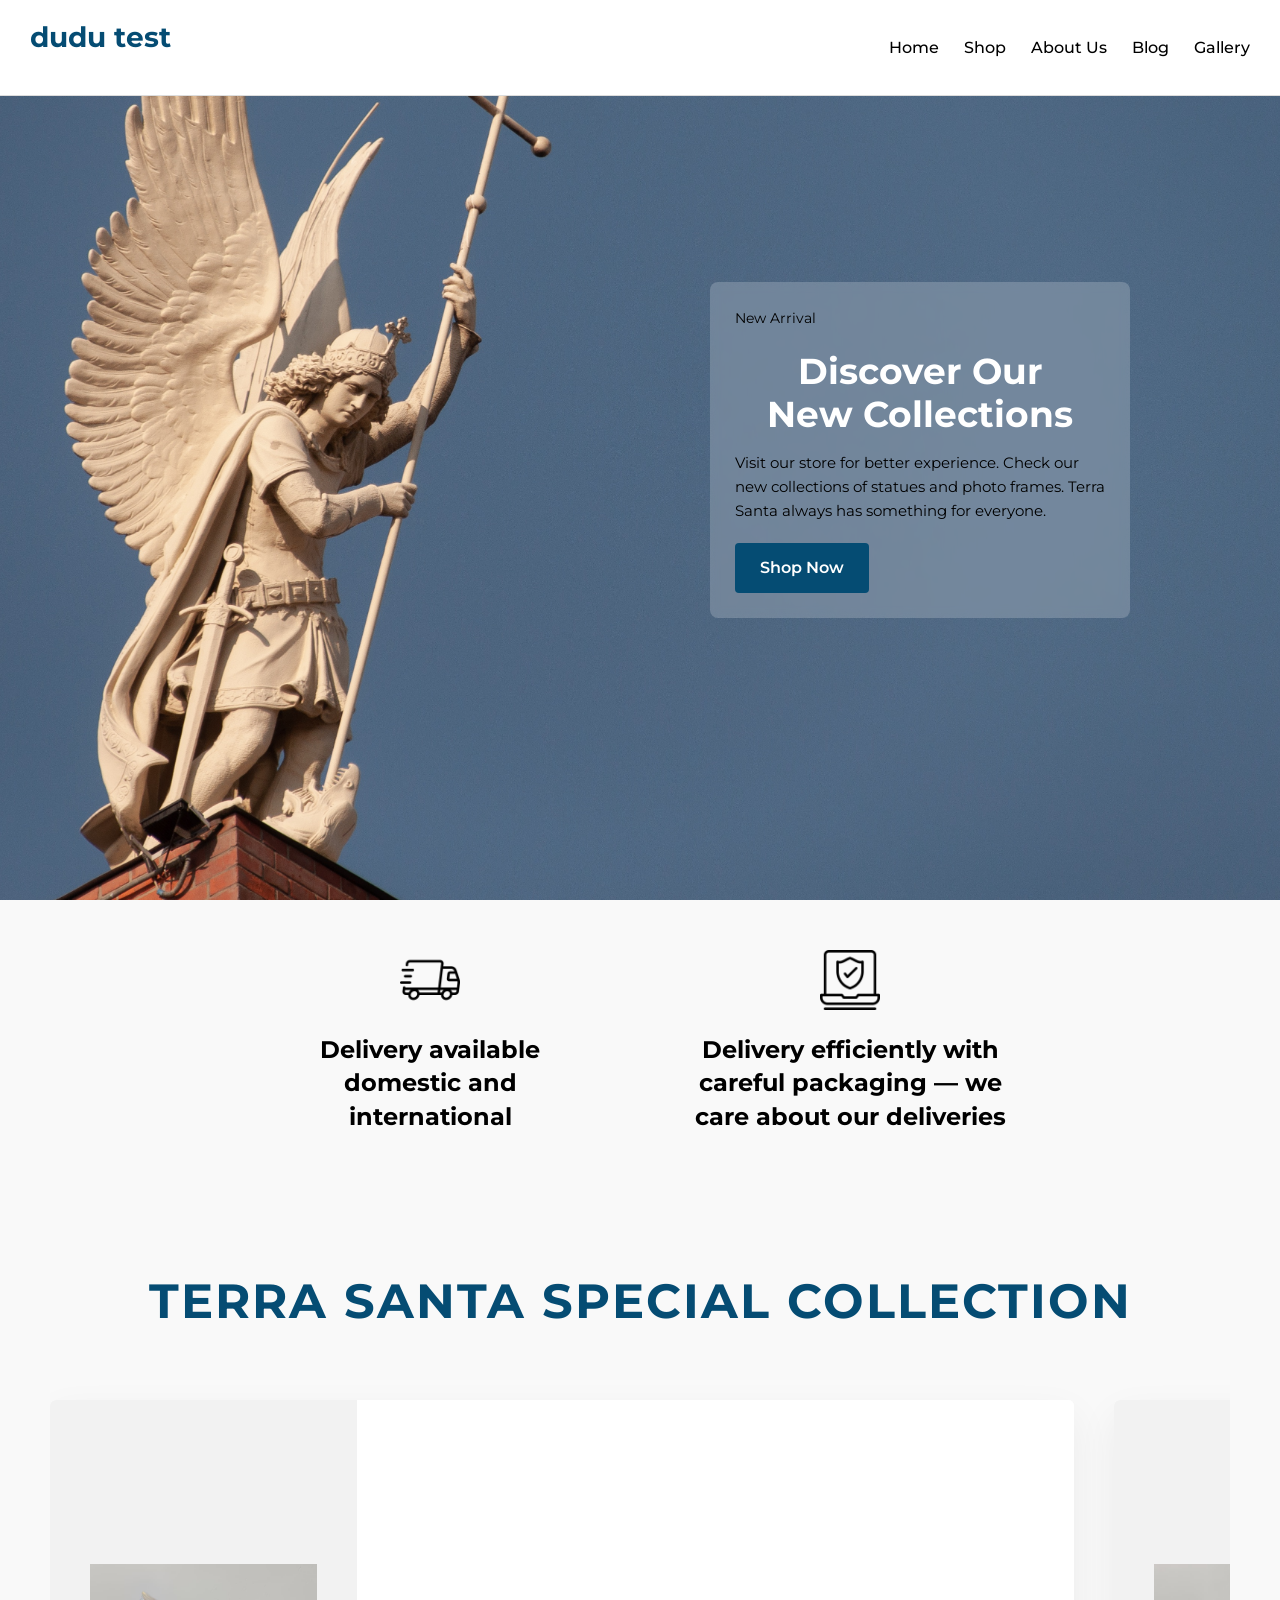
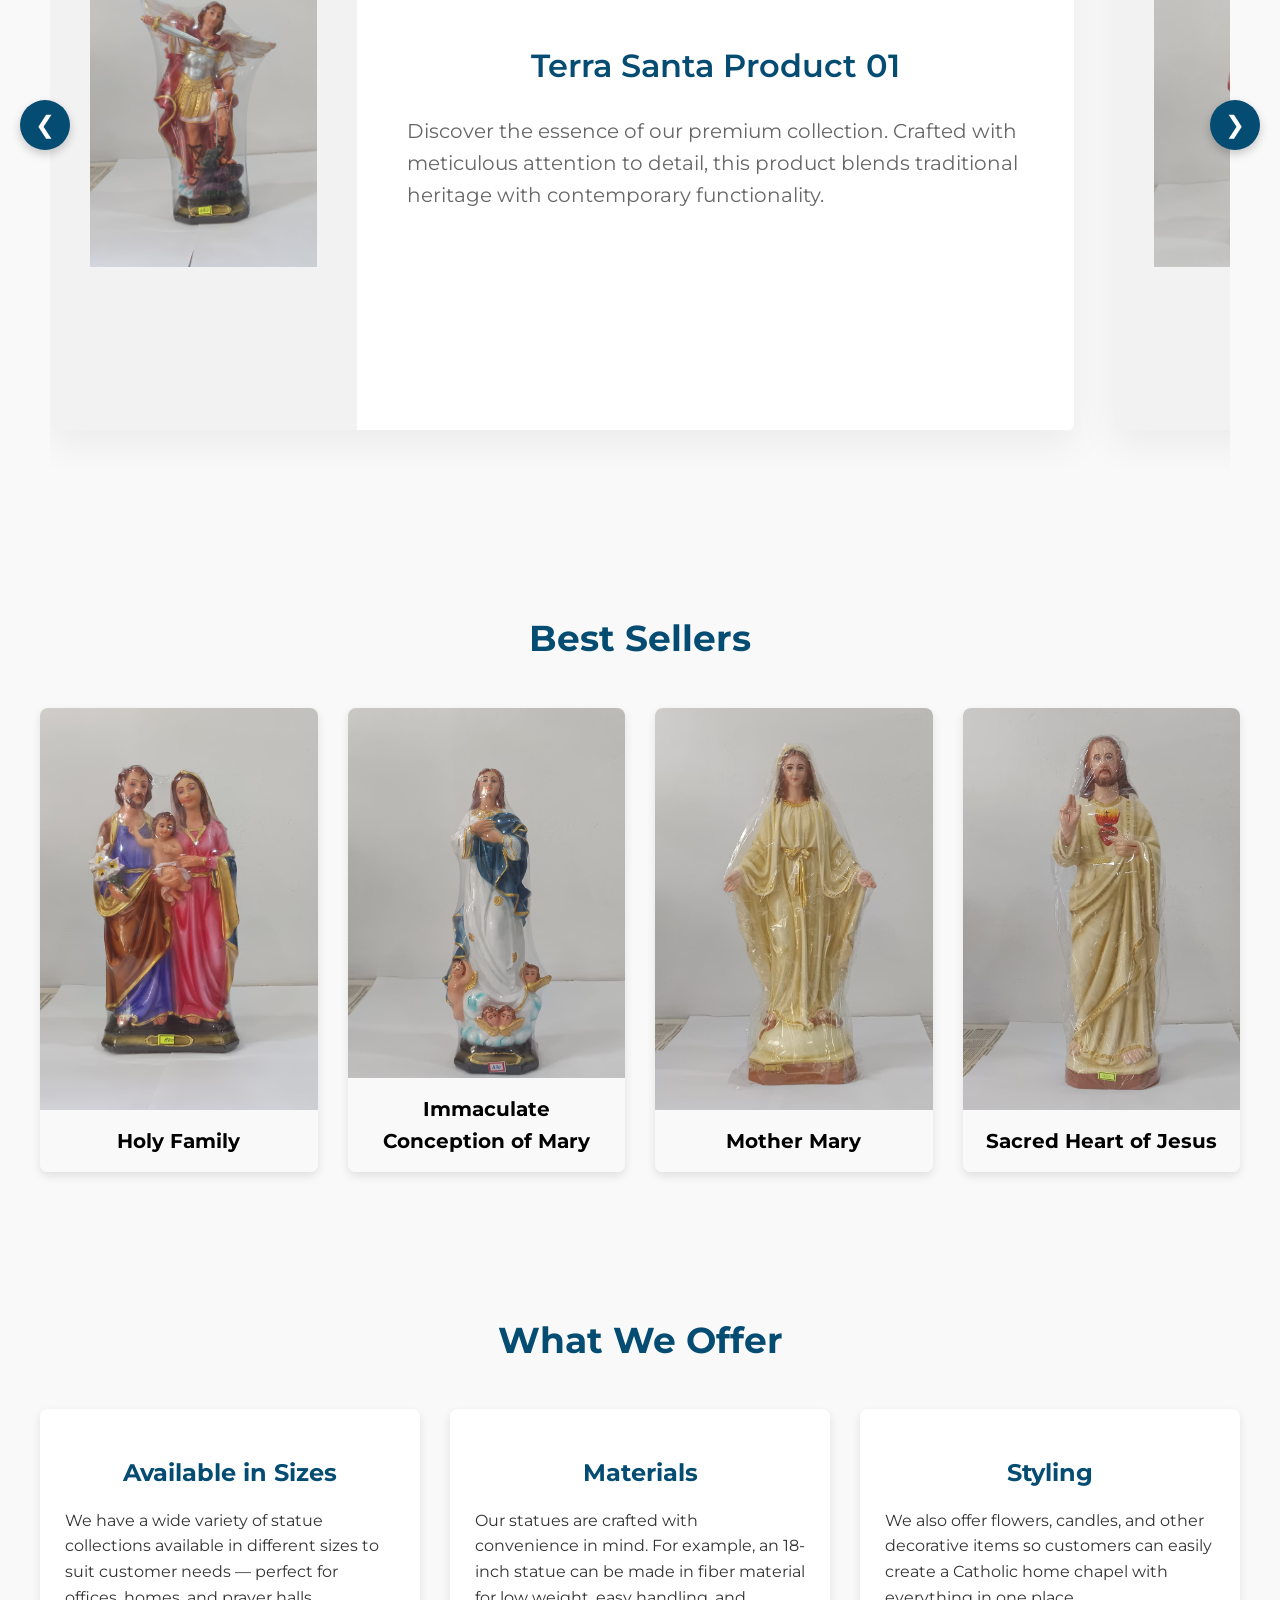
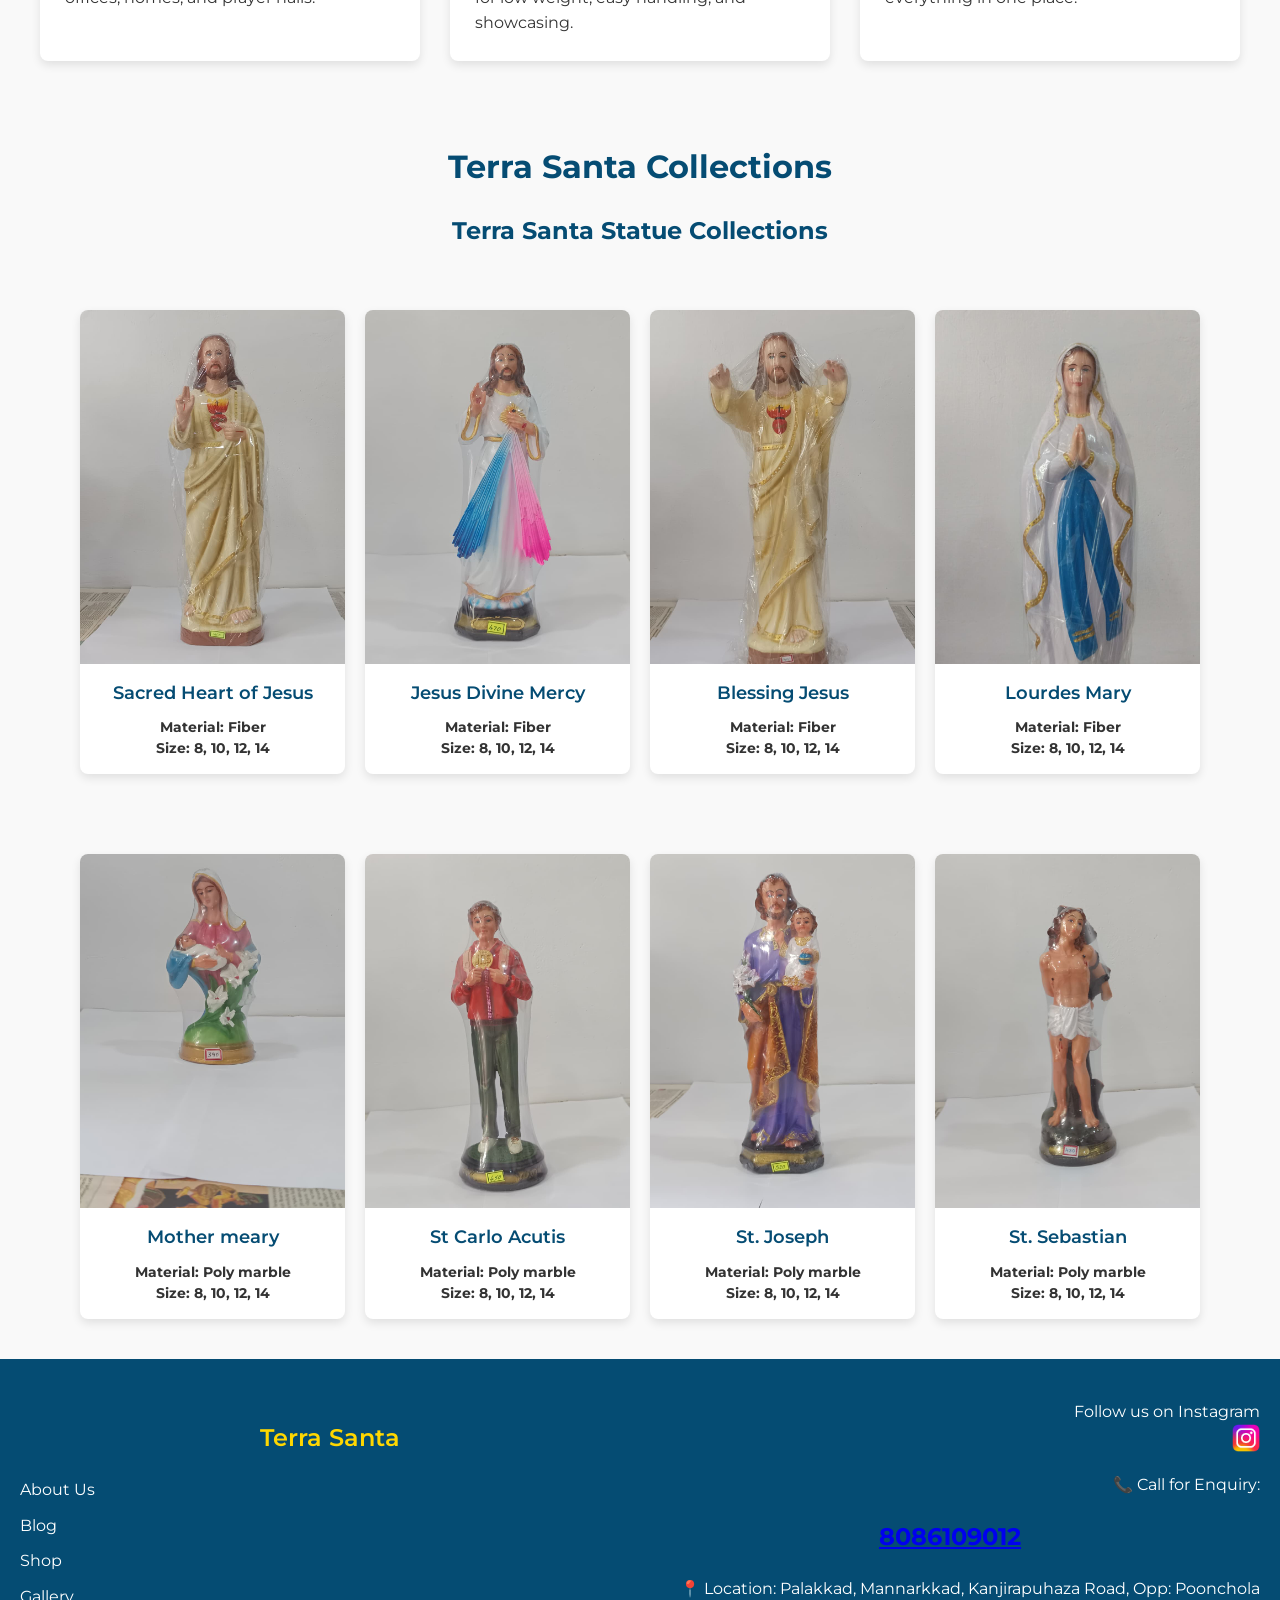
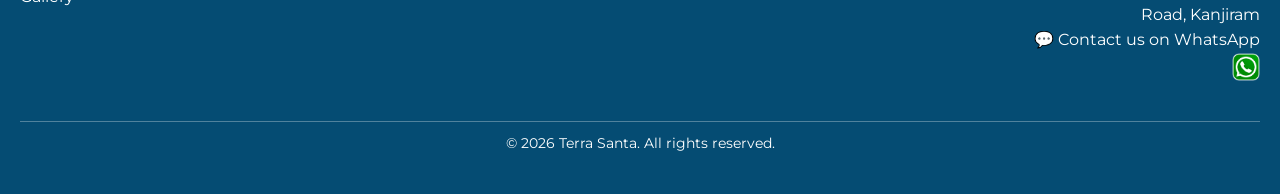
<file: index.html>
<!DOCTYPE html>
<html lang="en">
<head>
  <meta charset="UTF-8">
  <meta name="viewport" content="width=device-width, initial-scale=1.0">
  
  <title>terra Santa</title>
  <link rel="stylesheet" href="style.css">
  <!-- Google Fonts -->
  <link href="https://fonts.googleapis.com/css2?family=Montserrat:wght@400;600&display=swap" rel="stylesheet">
</head>
<body>
  <header>
    <div class="logo">dudu test</div>
    <nav>
      <ul class="nav-links">
        <li><a href="index.html">Home</a></li>
         <li><a href="shop.html">Shop</a></li>
        <li><a href="about.html">About Us</a></li>
        <li><a href="blog.html">Blog</a></li>
        <li><a href="gallery.html">Gallery</a></li>
        
      
      </ul>
    </nav>

    <div class="menu-toggle">&#9776;</div>


  </header>

    <!-- Hero Section -->
  <section class="hero">
    <div class="hero-content">
      <p class="new-arrival">New Arrival</p>
      <h1>Discover Our<br>New Collections</h1>
      <p class="hero-text">
        Visit our store for better experience. Check our new collections of statues and photo frames. Terra Santa always has something for everyone.
      </p>
      <a href="shop.html" class="hero-btn">Shop Now</a>
    </div>
  </section>

  <!-- Delivery & Care Section -->
<section class="delivery-care">
  <div class="info-box">
    <img src="images/express-delivery.png" alt="Fast Delivery" class="info-icon">
    <p class="info-text">Delivery available domestic and international</p>
  </div>

  <div class="info-box">
    <img src="images/secure-laptop.png" alt="Shield Care" class="info-icon">
    <p class="info-text">Delivery efficiently with careful packaging — we care about our deliveries</p>
  </div>
</section>

 



    <section class="collection-section">
        <!-- Main Section Heading -->
        <h1 class="section-title">Terra Santa Special Collection</h1>

        <!-- Slider Wrapper (Holds track and buttons together) -->
        <div class="slider-wrapper">
            
            <!-- Slide Buttons -->
            <button class="slide-btn prev-btn" id="prevBtn" aria-label="Previous Slide">&#10094;</button>
            <button class="slide-btn next-btn" id="nextBtn" aria-label="Next Slide">&#10095;</button>

            <!-- Horizontal Scroll Container -->
            <div class="horizontal-scroll-container" id="scrollContainer">

                <!-- Card 1 -->
                <div class="product-card">
                    <div class="card-left">
                        <img src="images/Mehiel.jfif" alt="Terra Santa Product" class="product-image">
                    </div>
                    <div class="card-right">
                        <h2 class="product-title">Terra Santa Product 01</h2>
                        <p class="product-description">
                            Discover the essence of our premium collection. Crafted with meticulous attention to detail, this product blends traditional heritage with contemporary functionality.
                        </p>
                    </div>
                </div>

                <!-- Card 2 -->
                <div class="product-card">
                    <div class="card-left">
                        <img src="images/Saint Carlo Acutis.jfif" alt="Terra Santa Product" class="product-image">
                    </div>
                    <div class="card-right">
                        <h2 class="product-title">Terra Santa Product 02</h2>
                        <p class="product-description">
                            An exclusive addition to our premium line. This piece embodies elegance, utilizing authentic sustainably-sourced materials engineered to elevate your daily routine.
                        </p>
                    </div>
                </div>

                <!-- Card 3 -->
                <div class="product-card">
                    <div class="card-left">
                        <img src="images/blessing jesus gold.jfif" alt="Terra Santa Product" class="product-image">
                    </div>
                    <div class="card-right">
                        <h2 class="product-title">Terra Santa Product 03</h2>
                        <p class="product-description">
                            Experience unmatched comfort and pristine artistry. Each item undergoes strict quality control to guarantee enduring luxury tailored for true collectors.
                        </p>
                    </div>
                </div>

                <!-- Card 4 -->
                <div class="product-card">
                    <div class="card-left">
                        <img src="images/loard meary with jesus.jfif" alt="Terra Santa Product" class="product-image">
                    </div>
                    <div class="card-right">
                        <h2 class="product-title">Terra Santa Product 04</h2>
                        <p class="product-description">
                            The pinnacle of the Terra Santa series. A timeless blend of performance and sophistication, built perfectly to become a staple signature element in your space.
                        </p>
                    </div>
                </div>

            </div>
        </div>
    </section>

    <section class="best-sellers">
  <h2 class="section-heading">Best Sellers</h2>
  <div class="card-container">
    <!-- Card 1 -->
    <div class="card">
      <img src="images/holy family full.jfif" alt="Product 1">
      <p class="product-name">Holy Family</p>
    </div>

    <!-- Card 2 -->
    <div class="card">
      <img src="images/praying meary.jfif" alt="Product 2">
      <p class="product-name">Immaculate Conception of Mary</p>
    </div>

    <!-- Card 3 -->
    <div class="card">
      <img src="images/st meary01.jfif" alt="Product 3">
      <p class="product-name">Mother Mary</p>
    </div>

    <!-- Card 4 -->
    <div class="card">
      <img src="images/jesuse gold.jfif" alt="Product 4">
      <p class="product-name">Sacred Heart of Jesus</p>
    </div>
  </div>
</section>


<!-- What We Offer Section -->
<section class="offers">
  <h2 class="section-heading">What We Offer</h2>
  <div class="offers-container">
    <!-- Card 1 -->
    <div class="offer-card">
      <h3>Available in Sizes</h3>
      <p>We have a wide variety of statue collections available in different sizes to suit customer needs — perfect for offices, homes, and prayer halls.</p>
    </div>

    <!-- Card 2 -->
    <div class="offer-card">
      <h3>Materials</h3>
      <p>Our statues are crafted with convenience in mind. For example, an 18-inch statue can be made in fiber material for low weight, easy handling, and showcasing.</p>
    </div>

    <!-- Card 3 -->
    <div class="offer-card">
      <h3>Styling</h3>
      <p>We also offer flowers, candles, and other decorative items so customers can easily create a Catholic home chapel with everything in one place.</p>
    </div>
  </div>
</section>

<h1>Terra Santa Collections</h1>

  <!-- Statue Collection -->
  <h2>Terra Santa Statue Collections</h2>
   <div class="container">
    <!-- 4 product cards -->
    <div class="card">
      <img src="images/jesuse gold.jfif" alt="Statue 1">
      <div class="card-body">
        <h4>Sacred Heart of Jesus</h4>
        <p class="details">Material: Fiber<br>Size: 8, 10, 12, 14</p>
      </div>
    </div>
    <div class="card">
      <img src="images/blessing jesus color.jfif" alt="Statue 2">
      <div class="card-body">
        <h4>Jesus Divine Mercy </h4>
        <p class="details">Material: Fiber<br>Size: 8, 10, 12, 14</p>
      </div>
    </div>
    <div class="card">
      <img src="images/blessing jesus gold.jfif" alt="Statue 3">
      <div class="card-body">
        <h4>Blessing Jesus</h4>
        <p class="details">Material: Fiber<br>Size: 8, 10, 12, 14</p>
      </div>
    </div>
    <div class="card">
      <img src="images/st meary.jfif" alt="Statue 4">
      <div class="card-body">
        <h4>Lourdes Mary</h4>
        <p class="details">Material: Fiber<br>Size: 8, 10, 12, 14</p>
      </div>
    </div>
  </div>
  <div class="container">
    <!-- 4 product cards -->
    <div class="card">
      <img src="images/mother meary01.jfif" alt="Statue 1">
      <div class="card-body">
        <h4>Mother meary</h4>
        <p class="details">Material: Poly marble<br>Size: 8, 10, 12, 14</p>
      </div>
    </div>
    <div class="card">
      <img src="images/Saint Carlo Acutis.jfif" alt="Statue 2">
      <div class="card-body">
        <h4>St Carlo Acutis</h4>
        <p class="details">Material: Poly marble<br>Size: 8, 10, 12, 14</p>
      </div>
    </div>
    <div class="card">
      <img src="images/st joshep with jesuse.jfif" alt="Statue 3">
      <div class="card-body">
        <h4>St. Joseph</h4>
        <p class="details">Material: Poly marble<br>Size: 8, 10, 12, 14</p>
      </div>
    </div>
    <div class="card">
      <img src="images/st Sebastian.jfif" alt="Statue 4">
      <div class="card-body">
        <h4>St. Sebastian</h4>
        <p class="details">Material: Poly marble<br>Size: 8, 10, 12, 14</p>
      </div>
    </div>
  </div>

  <!-- Footer Section -->
 <!-- Footer Section -->
<footer class="footer">
  <div class="footer-left">
    <h2 class="logo">Terra Santa</h2>
    <ul class="footer-links">
      <li><a href="about.html">About Us</a></li>
      <li><a href="blog.html">Blog</a></li>
      <li><a href="shop.html">Shop</a></li>
      <li><a href="gallery.html">Gallery</a></li>
    </ul>
  </div>

  <div class="footer-right">
    <div class="social">
      <p>Follow us on Instagram</p>
      <a href="https://www.instagram.com/terra_santa_kanjiram?igsh=cGtvNDdnOWw2bW5s" target="_blank">
        <img src="images/instagram.png" alt="Instagram" class="social-icon">
      </a>
    </div>
    <div class="contact">
      <p>📞 Call for Enquiry: <a href="tel:8086109012"><H2>8086109012</H2></a></p>
      <p>📍 Location: Palakkad, Mannarkkad, Kanjirapuhaza Road, Opp: Poonchola Road, Kanjiram</p>
      <p>💬 Contact us on WhatsApp</p>
      <a href="https://wa.me/8086109012" target="_blank">
        <img src="images/wathsapp icon.png" alt="WhatsApp" class="social-icon">
      </a>
    </div>
  </div>

  <div class="footer-bottom">
    <p>© 2026 Terra Santa. All rights reserved.</p>
  </div>
</footer>

  <script>
    const menuToggle = document.querySelector('.menu-toggle');
    const navLinks = document.querySelector('.nav-links');
    menuToggle.addEventListener('click', () => {
      navLinks.classList.toggle('active');
    });

    const container = document.getElementById('scrollContainer');
        const prevBtn = document.getElementById('prevBtn');
        const nextBtn = document.getElementById('nextBtn');

        // Scroll amount equal to one card width plus the gap (1440px + 40px)
        const scrollAmount = 1480; 

        nextBtn.addEventListener('click', () => {
            container.scrollBy({ left: scrollAmount, behavior: 'smooth' });
        });

        prevBtn.addEventListener('click', () => {
            container.scrollBy({ left: -scrollAmount, behavior: 'smooth' });
        });
  </script>
</body>
</html>
</file>
<file: style.css>
/* Reset */
* {
  margin: 0;
  padding: 0;
  box-sizing: border-box;
}

body {
  font-family: 'Montserrat', sans-serif;
  padding-top: 80px; /* Prevents content hiding under fixed header */
}

/* Header */
header {
  position: fixed;     /* Keeps menu fixed at top */
  top: 0;
  left: 0;
  width: 100%;
  display: flex;
  justify-content: space-between;
  align-items: center;
  padding: 15px 30px;
  background-color: #fff;
  border-bottom: 1px solid #ddd;
  z-index: 1000;       /* Ensures it stays above other elements */
}

/* Logo */
.logo {
  font-family: 'Montserrat', sans-serif;
  font-size: 1.8rem;
  font-weight: 600;
  color: #054C73;
}

/* Navigation Menu */
.nav-links {
  list-style: none;
  display: flex;
  gap: 25px;
}

.nav-links li a {
  font-family: 'Montserrat', sans-serif;
  font-size: 1rem;     /* Smaller than logo */
  font-weight: 500;
  text-decoration: none;
  color: #000;         /* Black menu text */
  transition: all 0.3s ease;
}

.nav-links li a:hover {
  color: #054C73;
}

/* Hamburger Menu */
.menu-toggle {
  display: none;
  font-size: 1.8rem;
  cursor: pointer;
  color: #054C73;
}

/* Responsive Design */
@media (max-width: 768px) {
  .nav-links {
    position: absolute;
    top: 70px;
    right: 0;
    background-color: #fff;
    flex-direction: column;
    width: 100%;
    max-height: 0;
    overflow: hidden;
    transition: max-height 0.3s ease;
    border-top: 1px solid #ddd;
  }

  .nav-links.active {
    max-height: 400px; /* Expand menu */
    padding: 20px 0;
  }

  .nav-links li {
    margin: 10px 0;
    text-align: center;
  }

  /* Menu items as buttons */
  .nav-links li a {
    display: inline-block;
    width: 80%;
    margin: 5px auto;
    padding: 10px;
    background-color: #054C73;
    color: #fff;
    border-radius: 6px;
    transition: background-color 0.3s ease;
  }

  .nav-links li a:hover {
    background-color: #03608f;
    color: #fff;
  }

  .menu-toggle {
    display: block;
  }
}



/* Gallery Grid */
.gallery {
  display: grid;
  grid-template-columns: repeat(auto-fit, minmax(200px, 1fr));
  gap: 15px;
  padding: 30px;
}

.gallery img {
  width: 100%;
  height: auto;
  border-radius: 8px;
  object-fit: cover;
  transition: transform 0.3s ease;
}

.gallery img:hover {
  transform: scale(1.05);
}


/* About Page Styling */
.about-container {
  padding: 50px;
  font-family: 'Montserrat', sans-serif;
  min-height: 100vh; /* ensures gradient covers full viewport height */
 
}

/* Headings */
.about-container h1,
.about-container h2,
.about-container h3,
.about-container h4 {
  font-family: 'Montserrat', sans-serif;
  font-size: 34px;
  color: #054C73;
  text-align: center;
  margin-bottom: 10px;
}


/* Paragraphs */
.about-container p {
  font-family: 'Montserrat', sans-serif;
  font-size: 18px;
  color: #000;
  text-align: justify;
  margin-bottom: 15px;
}

/* Add spacing between p and next heading */
.about-container p + h1,
.about-container p + h2,
.about-container p + h3 {
  margin-top: 80px;
}

/* Divider after headings and paragraphs */
.divider {
  border-bottom: 2px solid #000;
  margin: 20px auto;
  width: 80%;
}

/* Dot list styling */
.dot-list {
  list-style-type: disc;
  padding-left: 40px;
  font-family: 'Montserrat', sans-serif;
}

.dot-list li {
  font-size: 18px;
  color: #000;
  margin-bottom: 8px;
}

/* Responsive adjustments */
@media (max-width: 768px) {
  .about-container h1,
  .about-container h2,
  .about-container h3,
  .about-container h4 {
    font-size: 24px;
  }

  .about-container p,
  .dot-list li {
    font-size: 16px;
  }
}

@media (max-width: 500px) {
  .logo {
    font-size: 20px;
  }

  .nav-links li a {
    font-size: 20px;
  }

  .menu-toggle {
    font-size: 24px;
  }

  .about-container h1,
  .about-container h2,
  .about-container h3,
  .about-container h4 {
    font-size: 20px;
  }

  .about-container p,
  .dot-list li {
    font-size: 14px;
  }
}
@import url("https://fonts.googleapis.com/css2?family=Montserrat:wght@400;600&display=swap");

body {
  margin: 0;
  padding: 0;
  font-family: "Montserrat", sans-serif;
  background-color: #f9f9f9;
}

/* Apply Montserrat + color to all headings */
h1, h2, h3, h4, h5, h6 {
  font-family: "Montserrat", sans-serif;
  color: #054C73;
  text-align: center; /* keeps headings centered */
  margin: 20px 0;
}

.container {
  display: grid;
  grid-template-columns: repeat(auto-fit, minmax(250px, 1fr));
  gap: 20px;
  padding: 40px;
  max-width: 1200px;
  margin: auto;
}

.card {
  background-color: #fff;
  border-radius: 8px;
  box-shadow: 0 4px 6px rgba(0,0,0,0.1);
  overflow: hidden;
  transition: transform 0.3s ease, box-shadow 0.3s ease;
}

.card:hover {
  transform: translateY(-5px);
  box-shadow: 0 8px 12px rgba(0,0,0,0.15);
}

.card img {
  width: 100%;
  height: 250px; /* taller image area */
  object-fit: contain; /* keeps full image visible */
  background-color: #f0f0f0; /* optional neutral backdrop */
}

.card-body {
  padding: 15px;
}

.card-body h4 {
  margin: 0 0 10px;
  font-size: 18px;
  font-weight: 600;
}

.card-body .details {
  font-size: 14px;
  font-weight: bold; /* bold for other texts */
  color: #333;
  line-height: 1.5;
  text-align: center; /* keeps details aligned under product name */
}
/* Hero Section */
.hero {
  position: relative;
  width: 100%;
  height: 100vh; /* always fills the screen height */
  background: url('images/hero.jpg') no-repeat center center/cover;
  display: flex;
  justify-content: flex-end;
  align-items: center;
  padding-right: 200px;
  box-sizing: border-box;
}

.hero-content {
  background: rgba(255, 255, 255, 0.2);
  padding: 25px;
  max-width: 420px;
  border-radius: 8px;
  backdrop-filter: blur(5px);
}

.hero .new-arrival {
  font-size: 14px;
  color: black;
  margin-bottom: 10px;
}

.hero h1 {
  font-family: 'Montserrat', sans-serif;
  font-size: 42px;
  font-weight: 700;
  color: white;
  line-height: 1.2;
  margin-bottom: 15px;
  white-space: nowrap; /* single line on large screens */
}

.hero-text {
  font-family: 'Montserrat', sans-serif;
  font-size: 15px;
  color: black;
  margin-bottom: 20px;
}

.hero-btn {
  display: inline-block;
  padding: 12px 25px;
  background: #054C73;
  color: white;
  font-family: 'Montserrat', sans-serif;
  font-weight: 600;
  text-decoration: none;
  border-radius: 4px;
  transition: all 0.3s ease;
}

.hero-btn:hover {
  background: white;
  color: #054C73;
  border: 1px solid #054C73;
}

/* Responsive adjustments */
@media (max-width: 1440px) {
  .hero {
    padding-right: 150px;
  }
  .hero h1 {
    font-size: 36px;
  }
}

@media (max-width: 1024px) {
  .hero {
    padding-right: 100px;
    justify-content: center;
  }
  .hero h1 {
    font-size: 32px;
    white-space: normal; /* allow wrapping */
  }
}

@media (max-width: 768px) {
  .hero {
    padding-right: 0;
    text-align: center;
  }
  .hero-content {
    max-width: 90%;
  }
  .hero h1 {
    font-size: 26px;
  }
}

/* Delivery & Care Section */
.delivery-care {
  display: flex;
  justify-content: center;
  align-items: flex-start;
  gap: 100px; /* increased gap between logos */
  padding: 50px 20px;
  font-family: 'Montserrat', sans-serif;
}

.info-box {
  text-align: center;
  max-width: 320px;
}

.info-icon {
  width: 60px;   /* icon size */
  height: 60px;
  margin-bottom: 15px;
}

.info-text {
  font-size: 24px;   /* bigger text */
  font-weight: bold; /* bold */
  color: #000;       /* black */
  line-height: 1.4;
}

/* Responsive adjustments */
@media (max-width: 1024px) {
  .delivery-care {
    gap: 60px;
  }
  .info-icon {
    width: 50px;
    height: 50px;
  }
}

@media (max-width: 768px) {
  .delivery-care {
    flex-direction: column;
    align-items: center;
    gap: 40px;
  }
  .info-box {
    max-width: 90%;
  }
  .info-text {
    font-size: 20px; /* slightly smaller for mobile */
  }
}

/* Base Resets */
*, *::before, *::after {
    box-sizing: border-box;
    margin: 0;
    padding: 0;
}

body {
    font-family: Arial, sans-serif;
    background-color: #f9f9f9;
    color: #333333;
    line-height: 1.6;
    overflow-x: hidden; /* Prevents whole-page broken scrolling */
}

/* Section Wrapper */
.collection-section {
    padding: 60px 0;
    display: flex;
    flex-direction: column;
}

/* Main Heading */
.section-title {
    font-size: 3rem;
    font-weight: 700;
    text-transform: uppercase;
    letter-spacing: 2px;
    margin-bottom: 40px;
    text-align: center;
    color: #111111;
    padding: 0 20px;
}

/* Horizontal Axis Container */
.horizontal-scroll-container {
    display: flex;
    flex-direction: row;
    gap: 40px; /* Gap space between the 4 horizontal cards */
    padding: 20px 40px 40px 40px;
    overflow-x: auto; /* Enables smooth mouse trackpad horizontal scrolling */
    scroll-behavior: smooth;
    -webkit-overflow-scrolling: touch; /* Smooth inertia for mobile browsers */
}

/* Individual Card Template (Locked strictly to your 1440px x 1024px sizing requirement) */
.product-card {
    display: flex;
    flex-shrink: 0; /* Prevents the card from squishing smaller than its explicit width */
    width: 1440px;
    height: 1024px;
    background-color: #ffffff;
    box-shadow: 0 15px 40px rgba(0, 0, 0, 0.06);
    border-radius: 6px;
    overflow: hidden;
}

/* Left Side - Image Segment (Takes up 50% / 720px width) */
.card-left {
    width: 50%;
    height: 100%;
}

.product-image {
    width: 100%;
    height: 100%;
    object-fit: cover;
    display: block;
}

/* Right Side - Text Segment (Takes up 50% / 720px width) */
.card-right {
    width: 50%;
    height: 100%;
    padding: 80px;
    display: flex;
    flex-direction: column;
    justify-content: center; /* Vertically aligns the content */
    background-color: #ffffff;
}

/* Typography Elements */
.product-title {
    font-size: 2.8rem;
    font-weight: 600;
    margin-bottom: 24px;
    color: #222222;
}

.product-description {
    font-size: 1.25rem;
    color: #666666;
    max-width: 520px; /* Keeps readable line widths */
}

/* Optional Custom Scrollbar Styling for Webkit Browsers */
.horizontal-scroll-container::-webkit-scrollbar {
    height: 10px;
}
.horizontal-scroll-container::-webkit-scrollbar-track {
    background: #e4e4e4;
    border-radius: 10px;
    margin: 0 40px;
}
.horizontal-scroll-container::-webkit-scrollbar-thumb {
    background: #999999;
    border-radius: 10px;
}
.horizontal-scroll-container::-webkit-scrollbar-thumb:hover {
    background: #666666;
}

/* Tablet and Small Screens Adjustments */
@media (max-width: 1480px) {
    .product-card {
        /* Scales card width smaller down to the viewport size if 1440px forces too much overflow on tight spaces */
        width: 85vw; 
        height: 70vh; /* Adjusts height proportionally to fit display constraints smoothly */
    }
    .card-right {
        padding: 40px;
    }
    .product-title {
        font-size: 2rem;
    }
}

@media (max-width: 768px) {
    .product-card {
        flex-direction: column; /* Switches to vertical stack for narrow smartphone screen widths */
        width: 80vw;
        height: 80vh;
    }
    .card-left, .card-right {
        width: 100%;
        height: 50%;
    }
    .card-right {
        padding: 24px;
    }
}

/* Base Resets */
*, *::before, *::after {
    box-sizing: border-box;
    margin: 0;
    padding: 0;
}

body {
    font-family: 'Montserrat', Arial, sans-serif;
    background-color: #f9f9f9;
    color: #333333;
    line-height: 1.6;
    overflow-x: hidden;
}

/* Section Wrapper */
.collection-section {
    padding: 60px 0;
    display: flex;
    flex-direction: column;
    align-items: center;
}

/* Main Heading (Updated with color #054C73 and Montserrat) */
.section-title {
    font-family: 'Montserrat', sans-serif;
    font-size: 3rem;
    font-weight: 700;
    text-transform: uppercase;
    letter-spacing: 2px;
    margin-bottom: 40px;
    text-align: center;
    color: #054C73;
    padding: 0 20px;
}

/* Slider Position Wrapper */
.slider-wrapper {
    position: relative;
    width: 100%;
    max-width: 1540px; /* Accounts for cards width + button clearances */
    padding: 0 50px;
}

/* Horizontal Axis Container */
.horizontal-scroll-container {
    display: flex;
    flex-direction: row;
    gap: 40px; 
    padding: 20px 0 40px 0;
    overflow-x: auto; 
    scroll-behavior: smooth;
    /* CSS Snap Point behavior locks cards perfectly into place */
    scroll-snap-type: x mandatory; 
    -webkit-overflow-scrolling: touch;
}

/* Hide native scrollbar for a cleaner premium look */
.horizontal-scroll-container::-webkit-scrollbar {
    display: none;
}

/* Individual Card Template (1440px x 1024px Layout Frame) */
.product-card {
    display: flex;
    flex-shrink: 0; 
    width: 1440px;
    height: 1024px;
    background-color: #ffffff;
    box-shadow: 0 15px 40px rgba(0, 0, 0, 0.06);
    border-radius: 6px;
    overflow: hidden;
    scroll-snap-align: start;
}

/* Left Side - Made Smaller (Takes up 30% width instead of 50%) */
.card-left {
    width: 30%; 
    height: 100%;
    background-color: #f2f2f2; /* Subtle background fill under image border bounds */
    display: flex;
    align-items: center;
    justify-content: center;
    padding: 40px; /* Pads image so it looks smaller and elegant inside its frame */
}

.product-image {
    width: 100%;
    height: 100%;
    object-fit: contain; /* Prevents stretching and showcases smaller profile details */
    display: block;
}

/* Right Side - Expanded Container (Takes up 70% width) */
.card-right {
    width: 70%;
    height: 100%;
    padding: 100px;
    display: flex;
    flex-direction: column;
    justify-content: center; 
    background-color: #ffffff;
}

/* Card Typography (Updated with color #054C73 and Montserrat) */
.product-title {
    font-family: 'Montserrat', sans-serif;
    font-size: 2.8rem;
    font-weight: 600;
    margin-bottom: 24px;
    color: #054C73;
}

.product-description {
    font-size: 1.25rem;
    color: #666666;
    max-width: 650px; 
}

/* Slider Functional Navigation Buttons */
.slide-btn {
    position: absolute;
    top: 50%;
    transform: translateY(-50%);
    width: 50px;
    height: 50px;
    background-color: #054C73;
    color: #ffffff;
    border: none;
    border-radius: 50%;
    font-size: 1.5rem;
    cursor: pointer;
    display: flex;
    align-items: center;
    justify-content: center;
    z-index: 10;
    transition: background-color 0.2s ease, opacity 0.2s ease;
    box-shadow: 0 4px 10px rgba(0, 0, 0, 0.2);
}

.slide-btn:hover {
    background-color: #03324d;
}

.slide-btn:active {
    opacity: 0.8;
}

.prev-btn {
    left: 20px;
}

.next-btn {
    right: 20px;
}

/* Screen Size Fallbacks */
@media (max-width: 1540px) {
    .product-card {
        width: 80vw;
        height: 70vh;
    }
    .card-right {
        padding: 50px;
    }
    .product-title {
        font-size: 2rem;
    }
}

@media (max-width: 768px) {
    .product-card {
        flex-direction: column;
        width: 75vw;
        height: 75vh;
    }
    .card-left, .card-right {
        width: 100%;
    }
    .card-left {
        height: 40%;
        padding: 20px;
    }
    .card-right {
        height: 60%;
        padding: 24px;
    }
    .slide-btn {
        width: 40px;
        height: 40px;
        font-size: 1.2rem;
    }
    .prev-btn { left: 5px; }
    .next-btn { right: 5px; }
}

/* Best Sellers Section */
.best-sellers {
  padding: 60px 20px;
  background: #f9f9f9;
  text-align: center;
  font-family: 'Montserrat', sans-serif;
}

.section-heading {
  font-size: 36px;
  font-weight: 700;
  color: #054C73;
  margin-bottom: 40px;
}

.card-container {
  display: grid;
  grid-template-columns: repeat(auto-fit, minmax(250px, 1fr));
  gap: 30px;
  max-width: 1200px;
  margin: auto;
}

.card {
  background: #fff;
  border-radius: 8px;
  box-shadow: 0 4px 10px rgba(0,0,0,0.1);
  overflow: hidden;
  transition: transform 0.3s ease, box-shadow 0.3s ease;
  display: flex;
  flex-direction: column;
  height: 100%; /* card defines full height */
}

.card:hover {
  transform: translateY(-5px);
  box-shadow: 0 8px 16px rgba(0,0,0,0.15);
}

.card img {
  flex: 1;              /* image takes all available vertical space */
  width: 100%;
  object-fit: cover;    /* fills card area without distortion */
}

.product-name {
  font-size: 20px;
  font-weight: bold;
  color: #000;
  padding: 15px;
  background: #f9f9f9;
}

/* What We Offer Section */
.offers {
  padding: 60px 20px;
  background: #f9f9f9;
  font-family: 'Montserrat', sans-serif;
  text-align: center;
}

.section-heading {
  font-size: 36px;
  font-weight: 700;
  color: #054C73;
  margin-bottom: 40px;
}

.offers-container {
  display: grid;
  grid-template-columns: repeat(auto-fit, minmax(280px, 1fr));
  gap: 30px;
  max-width: 1200px;
  margin: auto;
}

.offer-card {
  background: #fff;
  border-radius: 8px;
  box-shadow: 0 4px 10px rgba(0,0,0,0.1);
  padding: 25px;
  text-align: left;
  transition: transform 0.3s ease, box-shadow 0.3s ease;
}

.offer-card:hover {
  transform: translateY(-5px);
  box-shadow: 0 8px 16px rgba(0,0,0,0.15);
}

.offer-card h3 {
  font-size: 24px;
  font-weight: 700;
  color: #054C73;
  margin-bottom: 15px;
}

.offer-card p {
  font-size: 16px;
  color: #333;
  line-height: 1.6;
}

/* Footer Section */
.footer {
  display: flex;
  justify-content: space-between;
  align-items: flex-start;
  background: #054C73;
  color: #fff;
  padding: 40px 20px;
  flex-wrap: wrap;
  font-family: 'Montserrat', sans-serif;
}

.footer-left {
  flex: 1;
  min-width: 250px;
}

.logo {
  font-size: 28px;
  font-weight: 700;
  margin-bottom: 20px;
}

.footer-links {
  list-style: none;
  padding: 0;
}

.footer-links li {
  margin-bottom: 10px;
}

.footer-links a {
  color: #fff;
  text-decoration: none;
  font-size: 16px;
}

.footer-links a:hover {
  text-decoration: underline;
}

.footer-right {
  flex: 1;
  min-width: 250px;
  text-align: right;
}

.social, .contact {
  margin-bottom: 20px;
}

.social-icon {
  width: 28px;
  height: 28px;
  margin-left: 10px;
  vertical-align: middle;
}

/* Responsive */
@media (max-width: 768px) {
  .footer {
    flex-direction: column;
    text-align: center;
  }
  .footer-right {
    text-align: center;
    margin-top: 20px;
  }
  .social-icon {
    margin-left: 0;
    margin-top: 10px;
  }
}
/* Footer Section */
.footer {
  display: flex;
  flex-wrap: wrap;
  justify-content: space-between;
  align-items: flex-start;
  background: #054C73;
  color: #fff;
  padding: 40px 20px;
  font-family: 'Montserrat', sans-serif;
}

.footer-left {
  flex: 1;
  min-width: 250px;
}

.footer .logo {
  font-size: 24px;
  font-weight: 600;
  margin-bottom: 20px;
  color: #FFD700; /* Gold accent */
}

.footer-links {
  list-style: none;
  padding: 0;
}

.footer-links li {
  margin-bottom: 10px;
}

.footer-links a {
  color: #fff;
  text-decoration: none;
  font-size: 16px;
}

.footer-links a:hover {
  text-decoration: underline;
}

.footer-right {
  flex: 1;
  min-width: 250px;
  text-align: right;
}

.social, .contact {
  margin-bottom: 20px;
}

.social-icon {
  width: 28px;
  height: 28px;
  margin-left: 10px;
  vertical-align: middle;
}

.footer-bottom {
  width: 100%;
  text-align: center;
  margin-top: 20px;
  border-top: 1px solid rgba(255,255,255,0.3);
  padding-top: 10px;
  font-size: 14px;
}

/* Responsive */
@media (max-width: 768px) {
  .footer {
    flex-direction: column;
    text-align: center;
  }
  .footer-right {
    text-align: center;
    margin-top: 20px;
  }
  .social-icon {
    margin-left: 0;
    margin-top: 10px;
  }
}
</file>
